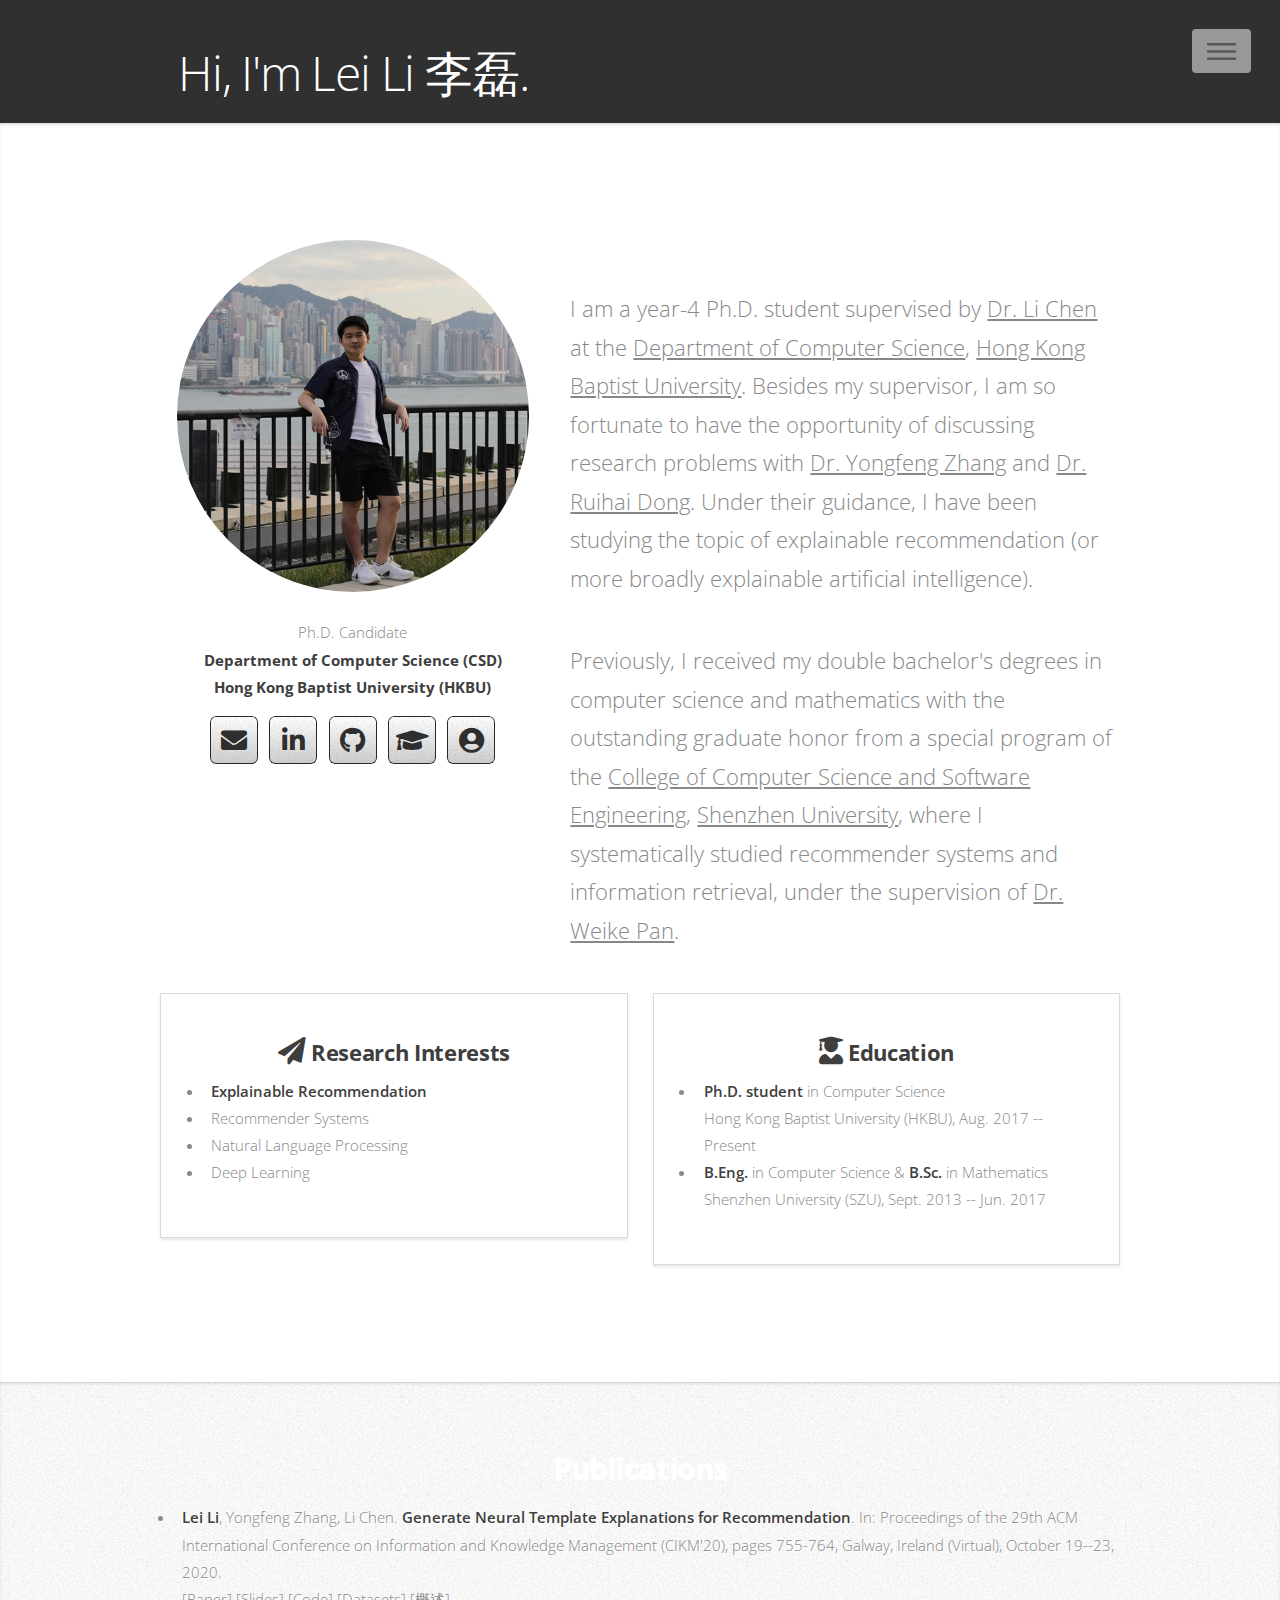
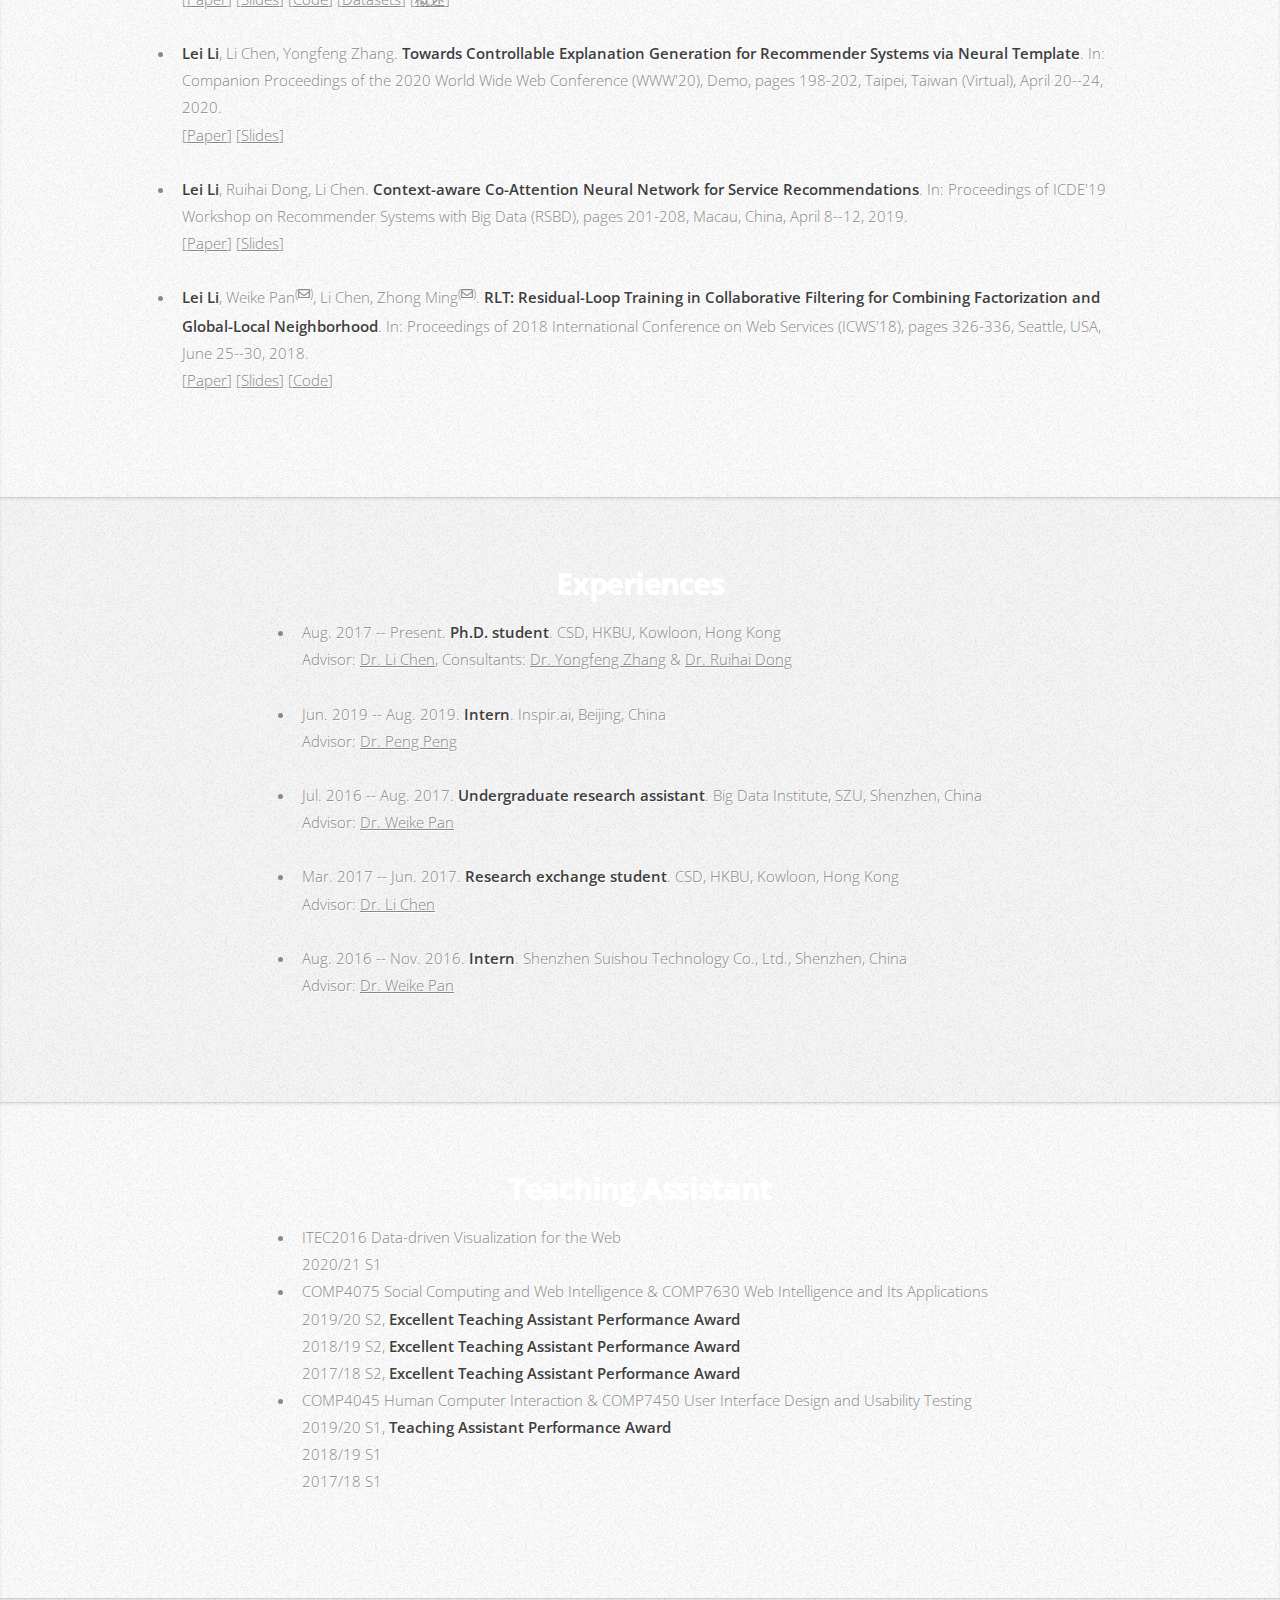
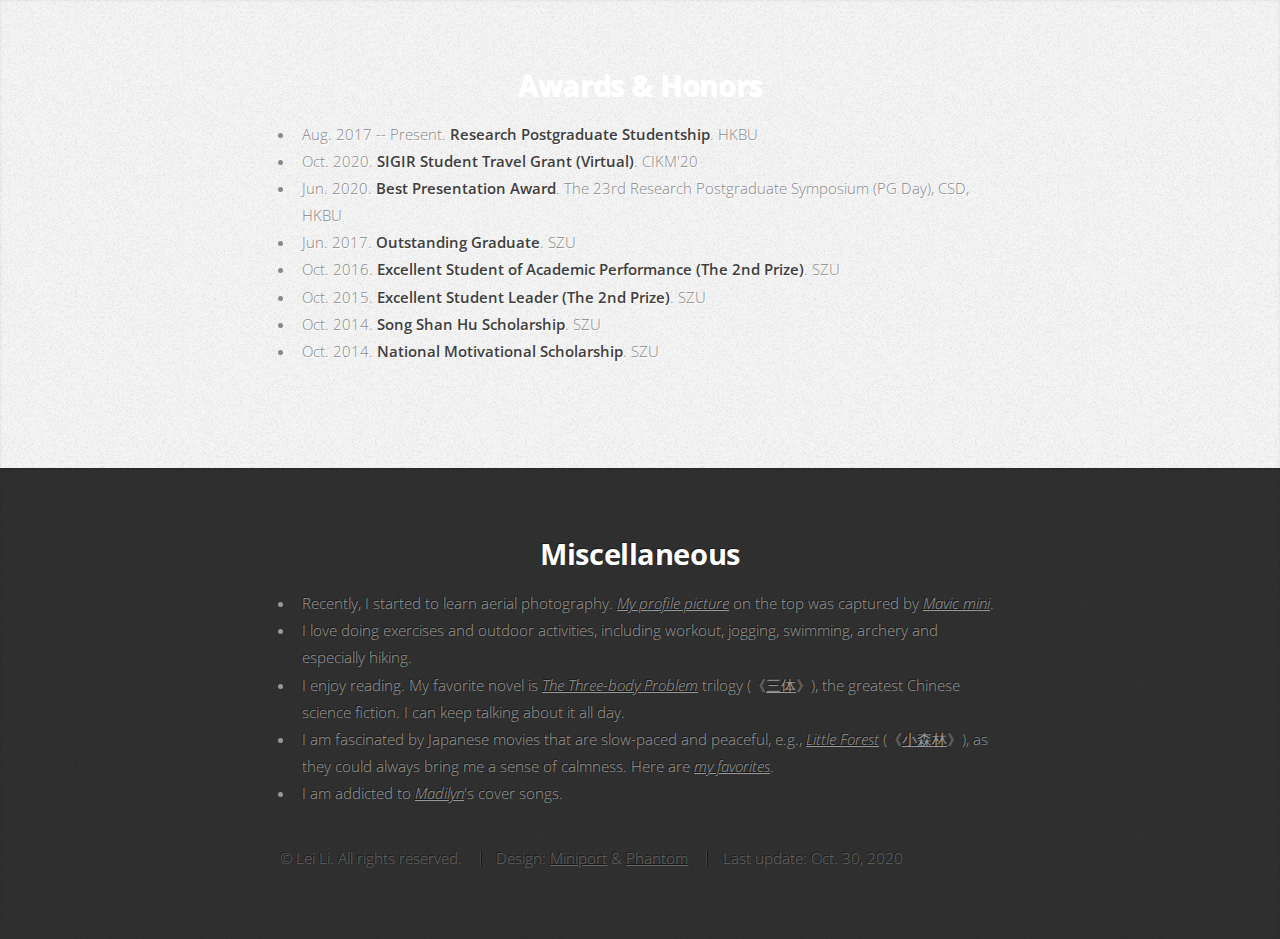
<file: index.html>
<!DOCTYPE HTML>
<html>
	<head>
		<title>Lei Li at HKBU</title>
		<meta charset="utf-8" />
		<meta name="viewport" content="width=device-width, initial-scale=1, user-scalable=no" />
		<link rel="shortcut icon" href="https://www.comp.hkbu.edu.hk/v1/images/favicon.ico">
		<link rel="stylesheet" href="assets/css/main.css" />
	</head>
	<body class="is-preload">

		<!-- Wrapper -->
		<div id="wrapper">
			<!-- Header -->
			<header id="header">
				<div class="inner">
					<h1 style="color:#fff">Hi, I'm Lei Li 李磊.</h1>

					<!-- Nav -->
					<nav>
						<ul>
							<li><a href="#menu">Menu</a></li>
						</ul>
					</nav>
				</div>
			</header>

			<!-- Menu -->
			<nav id="menu">
				<h2 style="color:#fff">Menu</h2>
				<ul>
					<li><a href="#wrapper" style="text-decoration: none;">Biography</a></li>
					<li><a href="#publications" style="text-decoration: none;">Publications</a></li>
					<li><a href="#experiences" style="text-decoration: none;">Experiences</a></li>
					<li><a href="#teaching" style="text-decoration: none;">Teaching Assistant</a></li>
					<li><a href="#awards" style="text-decoration: none;">Awards & Honors</a></li>
					<li><a href="#miscellaneous" style="text-decoration: none;">Miscellaneous</a></li>
				</ul>
			</nav>
		</div>

		<!-- Home -->
		<article id="top" class="wrapper style1">
			<div class="container">
				<div class="row">
					<div class="col-4 col-5-large col-12-medium">
						<center>
							<span class="image fit"><a href="images/photo.jpg" target="_blank" title="Click to view the full image"><img src="images/photo_square.jpg" alt="" /></a></span><br>
							Ph.D. Candidate
					        <h4>
					          	<a href="https://www.comp.hkbu.edu.hk/" target="_blank">Department of Computer Science (CSD)</a><br>
					          	<a href="http://www.hkbu.edu.hk/" target="_blank">Hong Kong Baptist University (HKBU)</a>
					        </h4>
							<ul class="social">
								<center>
									<li><a href="mailto:csleili@comp.hkbu.edu.hk" class="icon solid fa-envelope" title="Email"></a></li>
									<li><a href="https://www.linkedin.com/in/lei-li-504863126/" target="_blank" class="icon brands fa-linkedin-in" title="LinkedIn"></a></li>
									<li><a href="https://github.com/lileipisces" target="_blank" class="icon brands fa-github" title="Github"></a></li>
									<li><a href="https://scholar.google.com/citations?view_op=list_works&hl=en&user=hRDUMnQAAAAJ" target="_blank" class="icon solid fa-graduation-cap" title="Google Scholar"></a></li>
									<li><a href="files/Resume_Lei_Li.pdf" target="_blank" class="icon solid fa-user-circle" title="Curriculum Vitae"></a></li>
								</center>
							</ul>
							<br>
						</center>
					</div>
					<div class="col-8 col-7-large col-12-medium">
						<header>
							<h2>Biography</h2>
						</header>
						<div align="left">
							<p>I am a year-4 Ph.D. student supervised by <a href="http://www.comp.hkbu.edu.hk/~lichen/" target="_blank">Dr. Li Chen</a> at the <a href="https://www.comp.hkbu.edu.hk/" target="_blank">Department of Computer Science</a>, <a href="http://www.hkbu.edu.hk/" target="_blank">Hong Kong Baptist University</a>. Besides my supervisor, I am so fortunate to have the opportunity of discussing research problems with <a href="http://yongfeng.me/" target="_blank">Dr. Yongfeng Zhang</a> and <a href="https://people.ucd.ie/ruihai.dong" target="_blank">Dr. Ruihai Dong</a>. Under their guidance, I have been studying the topic of explainable recommendation (or more broadly explainable artificial intelligence).</p>
							<p>Previously, I received my double bachelor's degrees in computer science and mathematics with the outstanding graduate honor from a special program of the <a href="http://csse.szu.edu.cn/en/index.html" target="_blank">College of Computer Science and Software Engineering</a>, <a href="https://en.szu.edu.cn/" target="_blank">Shenzhen University</a>, where I systematically studied recommender systems and information retrieval, under the supervision of <a href="http://csse.szu.edu.cn/staff/panwk/" target="_blank">Dr. Weike Pan</a>.</p>
						</div>
					</div>
				</div>
				<div class="row aln-center">
					<div class="col-6 col-6-medium col-12-small">
						<section class="box style1">
							<h3 class="icon solid fa-paper-plane"> Research Interests</h3>
								<ul>
									<li><b>Explainable Recommendation</b></li>
									<li>Recommender Systems</li>
									<li>Natural Language Processing</li>
									<li>Deep Learning</li>
								</ul>
						</section>
					</div>
					<div class="col-6 col-6-medium col-12-small">
						<section class="box style1">
							<h3 class="icon solid fa-user-graduate"> Education</h3>
								<ul>
									<li><b>Ph.D. student</b> in Computer Science<br>Hong Kong Baptist University (HKBU), Aug. 2017 -- Present</li>
									<li><b>B.Eng.</b> in Computer Science & <b>B.Sc.</b> in Mathematics<br>Shenzhen University (SZU), Sept. 2013 -- Jun. 2017</li>
								</ul>
						</section>
					</div>
				</div>
			</div>
		</article>

		<!-- Publications -->
		<article id="publications" class="wrapper style2">
			<div class="container">
				<header>
					<h2>Publications</h2>
				</header>
				<ul>
					<li>
						<b>Lei Li</b>, Yongfeng Zhang, Li Chen. <b>Generate Neural Template Explanations for Recommendation</b>. In: Proceedings of the 29th ACM International Conference on Information and Knowledge Management (CIKM'20), pages 755-764, Galway, Ireland (Virtual), October 19--23, 2020.<br>
						[<a href="files/CIKM20-NETE-paper.pdf" target="_blank">Paper</a>]
						[<a href="files/CIKM20-NETE-slides.pdf" target="_blank">Slides</a>]
						[<a href="https://github.com/lileipisces/NETE" target="_blank">Code</a>]
						[<a href="https://drive.google.com/drive/folders/1z90ExLiEc1ZTyPir5qxbXxQOWslsspIH?usp=sharing" target="_blank">Datasets</a>]
						[<a href="https://zhuanlan.zhihu.com/p/165607998" target="_blank">概述</a>]
						<br><br>
					</li>
					<li>
						<b>Lei Li</b>, Li Chen, Yongfeng Zhang. <b>Towards Controllable Explanation Generation for Recommender Systems via Neural Template</b>. In: Companion Proceedings of the 2020 World Wide Web Conference (WWW'20), Demo, pages 198-202, Taipei, Taiwan (Virtual), April 20--24, 2020.<br>
						[<a href="files/WWW20-NETE-paper.pdf" target="_blank">Paper</a>]
						[<a href="files/WWW20-NETE-slides.pdf" target="_blank">Slides</a>]
						<br><br>
					</li>
					<li>
						<b>Lei Li</b>, Ruihai Dong, Li Chen. <b>Context-aware Co-Attention Neural Network for Service Recommendations</b>. In: Proceedings of ICDE'19 Workshop on Recommender Systems with Big Data (RSBD), pages 201-208, Macau, China, April 8--12, 2019.<br>
						[<a href="files/RSBD19-CCANN-paper.pdf" target="_blank">Paper</a>]
						[<a href="files/RSBD19-CCANN-slides.pdf" target="_blank">Slides</a>]
						<br><br>
					</li>
					<li>
						<b>Lei Li</b>, Weike Pan<sup>(<i class="far fa-envelope"></i>)</sup>, Li Chen, Zhong Ming<sup>(<i class="far fa-envelope"></i>)</sup>. <b>RLT: Residual-Loop Training in Collaborative Filtering for Combining Factorization and Global-Local Neighborhood</b>. In: Proceedings of 2018 International Conference on Web Services (ICWS'18), pages 326-336, Seattle, USA, June 25--30, 2018.<br>
						[<a href="files/ICWS18-RLT-paper.pdf" target="_blank">Paper</a>]
						[<a href="files/ICWS18-RLT-slides.pdf" target="_blank">Slides</a>]
						[<a href="https://github.com/lileipisces/LibRT" target="_blank">Code</a>]
					</li>
				</ul>
			</div>
		</article>

		<!-- Experiences -->
		<article id="experiences" class="wrapper style3">
			<div class="container medium">
				<header>
					<h2>Experiences</h2>
				</header>
				<ul>
					<li>
						Aug. 2017 -- Present. <b>Ph.D. student</b>. CSD, HKBU, Kowloon, Hong Kong<br>
						Advisor: <a href="http://www.comp.hkbu.edu.hk/~lichen/" target="_blank">Dr. Li Chen</a>, Consultants: <a href="http://yongfeng.me/" target="_blank">Dr. Yongfeng Zhang</a> & <a href="https://people.ucd.ie/ruihai.dong" target="_blank">Dr. Ruihai Dong</a>
						<br><br>
					</li>
					<li>
						Jun. 2019 -- Aug. 2019. <b>Intern</b>. Inspir.ai, Beijing, China<br>
						Advisor: <a href="https://scholar.google.com/citations?user=F5gSGWYAAAAJ&hl=en" target="_blank">Dr. Peng Peng</a>
						<br><br>
					</li>
					<li>
						Jul. 2016 -- Aug. 2017. <b>Undergraduate research assistant</b>. Big Data Institute, SZU, Shenzhen, China<br>
						Advisor: <a href="http://csse.szu.edu.cn/staff/panwk/" target="_blank">Dr. Weike Pan</a>
						<br><br>
					</li>
					<li>
						Mar. 2017 -- Jun. 2017. <b>Research exchange student</b>. CSD, HKBU, Kowloon, Hong Kong<br>
						Advisor: <a href="http://www.comp.hkbu.edu.hk/~lichen/" target="_blank">Dr. Li Chen</a>
						<br><br>
					</li>
					<li>
						Aug. 2016 -- Nov. 2016. <b>Intern</b>. Shenzhen Suishou Technology Co., Ltd., Shenzhen, China<br>
						Advisor: <a href="http://csse.szu.edu.cn/staff/panwk/" target="_blank">Dr. Weike Pan</a>
					</li>
				</ul>
			</div>
		</article>

		<!-- Teaching -->
		<article id="teaching" class="wrapper style2">
			<div class="container medium">
				<header>
					<h2>Teaching Assistant</h2>
				</header>
				<ul>
					<li>
						ITEC2016 Data-driven Visualization for the Web
						<br>
						2020/21 S1
						<br>
					</li>
					<li>
						COMP4075 Social Computing and Web Intelligence & COMP7630 Web Intelligence and Its Applications
						<br>
						2019/20 S2, <b>Excellent Teaching Assistant Performance Award</b>
						<br>
						2018/19 S2, <b>Excellent Teaching Assistant Performance Award</b>
						<br>
						2017/18 S2, <b>Excellent Teaching Assistant Performance Award</b>
						<br>
					</li>
					<li>
						COMP4045 Human Computer Interaction & COMP7450 User Interface Design and Usability Testing
						<br>
						2019/20 S1, <b>Teaching Assistant Performance Award</b>
						<br>
						2018/19 S1
						<br>
						2017/18 S1
					</li>
				</ul>
			</div>
		</article>

		<!-- Awards -->
		<article id="awards" class="wrapper style3">
			<div class="container medium">
				<header>
					<h2>Awards & Honors</h2>
				</header>
				<ul>
					<li>
						Aug. 2017 -- Present. <b>Research Postgraduate Studentship</b>. HKBU<br>
					</li>
					<li>
						Oct. 2020. <b>SIGIR Student Travel Grant (Virtual)</b>. CIKM'20<br>
					</li>
					<li>
						Jun. 2020. <b>Best Presentation Award</b>. The 23rd Research Postgraduate Symposium (PG Day), CSD, HKBU<br>
					</li>
					<li>
						Jun. 2017. <b>Outstanding Graduate</b>. SZU<br>
					</li>
					<li>
						Oct. 2016. <b>Excellent Student of Academic Performance (The 2nd Prize)</b>. SZU<br>
					</li>
					<li>
						Oct. 2015. <b>Excellent Student Leader (The 2nd Prize)</b>. SZU<br>
					</li>
					<li>
						Oct. 2014. <b>Song Shan Hu Scholarship</b>. SZU<br>
					</li>
					<li>
						Oct. 2014. <b>National Motivational Scholarship</b>. SZU
					</li>
				</ul>
			</div>
		</article>

		<!-- Others -->
		<article id="miscellaneous" class="wrapper style4">
			<div class="container medium">
				<header>
					<h2>Miscellaneous</h2>
				</header>
				<ul>				
					<li>Recently, I started to learn aerial photography. <i><a href="images/photo.jpg" target="_blank">My profile picture</a></i> on the top was captured by <i><a href="https://www.dji.com/mavic-mini" target="_blank">Mavic mini</a></i>.</li>
					<li>I love doing exercises and outdoor activities, including workout, jogging, swimming, archery and especially hiking.</li>
					<li>I enjoy reading. My favorite novel is <i><a href="https://en.wikipedia.org/wiki/The_Three-Body_Problem_(novel)" target="_blank">The Three-body Problem</a></i> trilogy (《<a target="_blank" href="https://book.douban.com/subject/2567698/">三体</a>》), the greatest Chinese science fiction. I can keep talking about it all day.</li>
					<li>I am fascinated by Japanese movies that are slow-paced and peaceful, e.g., <i><a target="_blank" href="https://www.imdb.com/title/tt3474600/">Little Forest</a></i> (《<a target="_blank" href="https://movie.douban.com/subject/25814705/">小森林</a>》), as they could always bring me a sense of calmness. Here are <i><a href="movies.html" target="_blank">my favorites</a></i>.</li>
					<li>I am addicted to <i><a href="https://www.youtube.com/channel/UCZH4EVUqljV-zkZEd0Ot7EQ" target="_blank">Madilyn</a></i>'s cover songs.</li>
				</ul>
				<footer>
					<ul id="copyright">
						<li>© Lei Li. All rights reserved.</li>
						<li>Design: <a href="https://html5up.net/miniport" target="_blank">Miniport</a> & <a href="https://html5up.net/phantom" target="_blank">Phantom</a></li>
						<li>Last update: Oct. 30, 2020</li>
					</ul>
				</footer>
			</div>
		</article>

		<!-- Scripts -->
		<script src="assets/js/jquery.min.js"></script>
		<script src="assets/js/jquery.scrolly.min.js"></script>
		<script src="assets/js/browser.min.js"></script>
		<script src="assets/js/breakpoints.min.js"></script>
		<script src="assets/js/util.js"></script>
		<script src="assets/js/main.js"></script>

	</body>
</html>
</file>
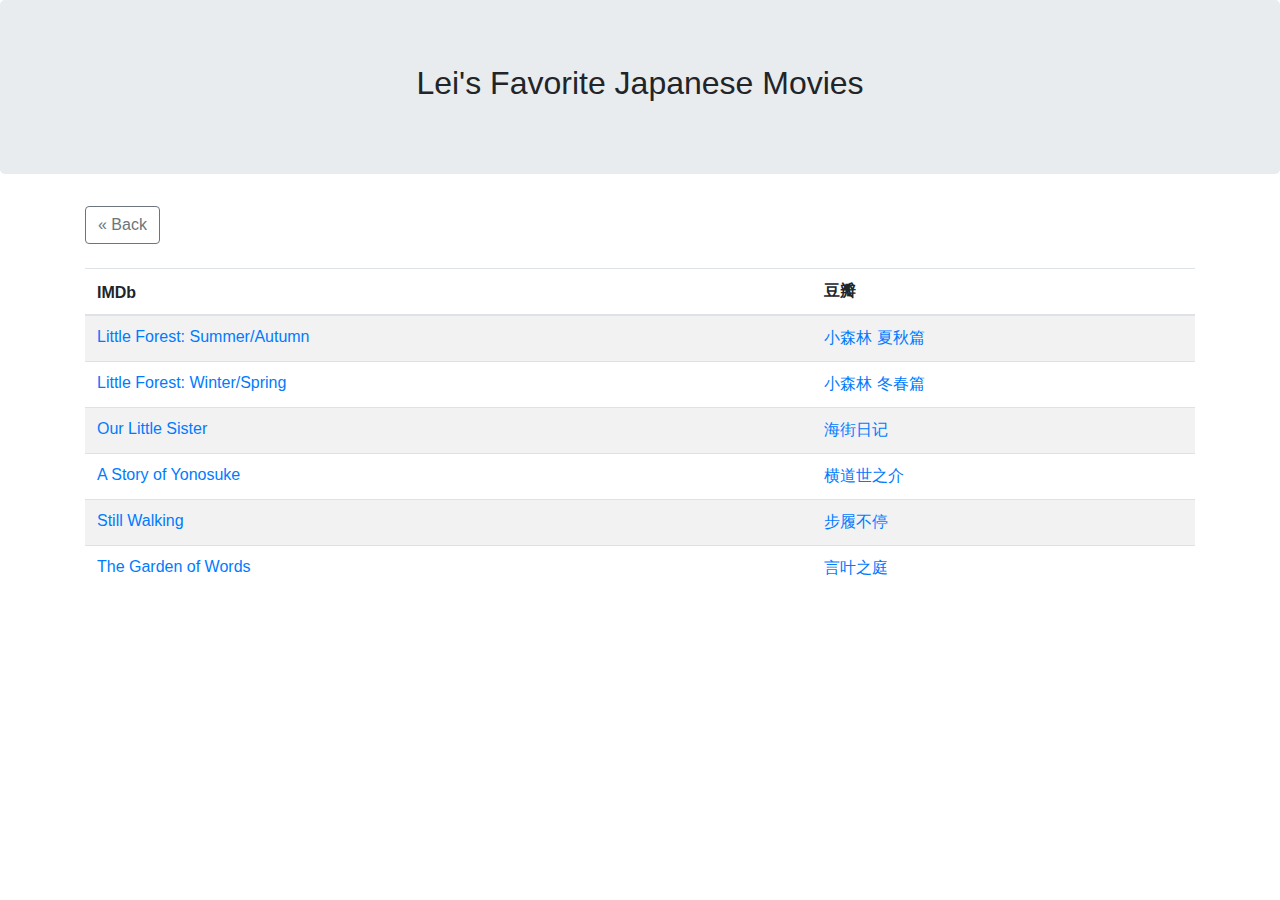
<file: movies.html>
<html>
	<head>
		<title>Movies</title>
		<meta charset="utf-8">
		<meta name="viewport" content="width=device-width, initial-scale=1">
		<link rel="stylesheet" href="https://maxcdn.bootstrapcdn.com/bootstrap/4.3.1/css/bootstrap.min.css">
	</head>
	<body>
		<div class="jumbotron text-center">
			<h2>Lei's Favorite Japanese Movies</h2>
		</div>
		<div class="container">
			<a href="https://lileipisces.github.io" class="btn btn-outline-secondary" role="button">&#171; Back</a>
			<br><br>
			<table class="table table-striped">
				<thead>
					<tr>
						<th>IMDb</th>
						<th>豆瓣</th>
					</tr>
				</thead>
				<tbody>
					<tr>
						<td><a target="_blank" href="https://www.imdb.com/title/tt3474600/">Little Forest: Summer/Autumn</a></td>
						<td><a target="_blank" href="https://movie.douban.com/subject/25814705/">小森林 夏秋篇</a></td>
					</tr>
					<tr>
						<td><a target="_blank" href="https://www.imdb.com/title/tt3474602/">Little Forest: Winter/Spring</a></td>
						<td><a target="_blank" href="https://movie.douban.com/subject/25814707/">小森林 冬春篇</a></td>
					</tr>
					<tr>
						<td><a target="_blank" href="https://www.imdb.com/title/tt3756788/">Our Little Sister</a></td>
						<td><a target="_blank" href="https://movie.douban.com/subject/25895901/">海街日记</a></td>
					</tr>
					<tr>
						<td><a target="_blank" href="https://www.imdb.com/title/tt2151915/">A Story of Yonosuke</a></td>
						<td><a target="_blank" href="https://movie.douban.com/subject/10484041/">横道世之介</a></td>
					</tr>
					<tr>
						<td><a target="_blank" href="https://www.imdb.com/title/tt1087578/">Still Walking</a></td>
						<td><a target="_blank" href="https://movie.douban.com/subject/2222996/">步履不停</a></td>
					</tr>
					<tr>
						<td><a target="_blank" href="https://www.imdb.com/title/tt2591814/">The Garden of Words</a></td>
						<td><a target="_blank" href="https://movie.douban.com/subject/20470074/">言叶之庭</a></td>
					</tr>
				</tbody>
			</table>
		</div>
	</body>
</html>
</file>
<file: assets/css/main.css>
@import url("https://fonts.googleapis.com/css?family=Open+Sans:300,300italic,600,600italic,700");
@import url("fontawesome-all.min.css");
/*
	Miniport by HTML5 UP
	html5up.net | @ajlkn
	Free for personal and commercial use under the CCA 3.0 license (html5up.net/license)
*/

html, body, div, span, applet, object,
iframe, h1, h2, h3, h4, h5, h6, p, blockquote,
pre, a, abbr, acronym, address, big, cite,
code, del, dfn, em, img, ins, kbd, q, s, samp,
small, strike, strong, sub, sup, tt, var, b,
u, i, center, dl, dt, dd, ol, ul, li, fieldset,
form, label, legend, table, caption, tbody,
tfoot, thead, tr, th, td, article, aside,
canvas, details, embed, figure, figcaption,
footer, header, hgroup, menu, nav, output, ruby,
section, summary, time, mark, audio, video {
	margin: 0;
	padding: 0;
	border: 0;
	font-size: 100%;
	font: inherit;
	vertical-align: baseline;}

article, aside, details, figcaption, figure,
footer, header, hgroup, menu, nav, section {
	display: block;}

body {
	line-height: 1;
}

ol, ul {
	list-style: none;
}

blockquote, q {
	quotes: none;
}

	blockquote:before, blockquote:after, q:before, q:after {
		content: '';
		content: none;
	}

table {
	border-collapse: collapse;
	border-spacing: 0;
}

body {
	-webkit-text-size-adjust: none;
}

mark {
	background-color: transparent;
	color: inherit;
}

input::-moz-focus-inner {
	border: 0;
	padding: 0;
}

input, select, textarea {
	-moz-appearance: none;
	-webkit-appearance: none;
	-ms-appearance: none;
	appearance: none;
}

/* Basic */

	html {
		box-sizing: border-box;
	}

	*, *:before, *:after {
		box-sizing: inherit;
	}

	body {
		padding-top: 0em;
	}

		body.is-preload *, body.is-preload *:before, body.is-preload *:after {
			-moz-animation: none !important;
			-webkit-animation: none !important;
			-ms-animation: none !important;
			animation: none !important;
			-moz-transition: none !important;
			-webkit-transition: none !important;
			-ms-transition: none !important;
			transition: none !important;
		}

	body, input, textarea, select {
		font-family: 'Open Sans', sans-serif;
		line-height: 1.85em;
		color: #888;
		font-weight: 300;
		font-size: 13pt;
	}

	a {
		-moz-transition: color .2s ease-in-out;
		-webkit-transition: color .2s ease-in-out;
		-ms-transition: color .2s ease-in-out;
		transition: color .2s ease-in-out;
		color: #43B3E0;
		text-decoration: underline;
	}

		a:hover {
			color: #43bff0 !important;
		}

		a img {
			border: 0;
		}

	b, strong {
		font-weight: 600;
		color: #3e3e3e;
	}

	i, em {
		font-style: italic;
	}

	sub {
		position: relative;
		top: 0.5em;
		font-size: 0.8em;
	}

	sup {
		position: relative;
		top: -0.5em;
		font-size: 0.8em;
	}

	blockquote {
		border-left: solid 0.75em #eee;
		padding: 1em 0 1em 1.5em;
		font-style: italic;
	}

	h1, h2, h3, h4, h5, h6 {
		color: #3e3e3e;
		margin: 0 0 0.75em 0;
	}

	h1 a, h2 a, h3 a, h4 a, h5 a, h6 a {
		text-decoration: none;
		color: inherit;
	}

	h2, h3, h4, h5, h6 {
		font-weight: 700;
	}

	h1 {
		font-size: 3.25em;
		letter-spacing: -0.025em;
		font-weight: 300;
	}

		h1 strong {
			font-weight: 700;
		}

	h2 {
		font-size: 2em;
		letter-spacing: -0.015em;
	}

	h3 {
		font-size: 1.5em;
		letter-spacing: -0.015em;
	}

	em, i {
		font-style: italic;
	}

	br.clear {
		clear: both;
	}

	hr {
		border: 0;
		border-top: solid 1px #444;
		border-top-color: rgba(0, 0, 0, 0.35);
		box-shadow: 0px 1px 0px 0px rgba(255, 255, 255, 0.1);
		height: 1px;
		margin: 3em 0;
	}

	p, ul, ol, dl, table {
		margin-bottom: 2em;
	}

	header {
		margin: 0 0 0em 0;
	}

		header > p {
			font-size: 1.25em;
			margin: 0;
		}

	footer {
		margin: 3em 0 0 0;
	}

		footer > p {
			font-size: 1.25em;
		}

/* Container */

	.container {
		margin: 0 auto;
		max-width: calc(100% - 50px);
		width: 1200px;
	}

		.container.medium {
			width: 900px;
		}

		@media screen and (max-width: 1680px) {

			.container {
				width: 1200px;
			}

				.container.medium {
					width: 900px;
				}

		}

		@media screen and (max-width: 1280px) {

			.container {
				width: 960px;
			}

				.container.medium {
					width: 720px;
				}

		}

		@media screen and (max-width: 980px) {

			.container {
				width: 100%;
			}

				.container.medium {
					width: 75%;
				}

		}

		@media screen and (max-width: 736px) {

			.container {
				width: 100%;
				max-width: calc(100% - 30px);
			}

				.container.medium {
					width: 100%;
				}

		}

/* Row */

	.row {
		display: flex;
		flex-wrap: wrap;
		box-sizing: border-box;
		align-items: stretch;
	}

		.row > * {
			box-sizing: border-box;
		}

		.row.gtr-uniform > * > :last-child {
			margin-bottom: 0;
		}

		.row.aln-left {
			justify-content: flex-start;
		}

		.row.aln-center {
			justify-content: center;
		}

		.row.aln-right {
			justify-content: flex-end;
		}

		.row.aln-top {
			align-items: flex-start;
		}

		.row.aln-middle {
			align-items: center;
		}

		.row.aln-bottom {
			align-items: flex-end;
		}

		.row > .imp {
			order: -1;
		}

		.row > .col-1 {
			width: 8.33333%;
		}

		.row > .off-1 {
			margin-left: 8.33333%;
		}

		.row > .col-2 {
			width: 16.66667%;
		}

		.row > .off-2 {
			margin-left: 16.66667%;
		}

		.row > .col-3 {
			width: 25%;
		}

		.row > .off-3 {
			margin-left: 25%;
		}

		.row > .col-4 {
			width: 33.33333%;
		}

		.row > .off-4 {
			margin-left: 33.33333%;
		}

		.row > .col-5 {
			width: 41.66667%;
		}

		.row > .off-5 {
			margin-left: 41.66667%;
		}

		.row > .col-6 {
			width: 50%;
		}

		.row > .off-6 {
			margin-left: 50%;
		}

		.row > .col-7 {
			width: 58.33333%;
		}

		.row > .off-7 {
			margin-left: 58.33333%;
		}

		.row > .col-8 {
			width: 66.66667%;
		}

		.row > .off-8 {
			margin-left: 66.66667%;
		}

		.row > .col-9 {
			width: 75%;
		}

		.row > .off-9 {
			margin-left: 75%;
		}

		.row > .col-10 {
			width: 83.33333%;
		}

		.row > .off-10 {
			margin-left: 83.33333%;
		}

		.row > .col-11 {
			width: 91.66667%;
		}

		.row > .off-11 {
			margin-left: 91.66667%;
		}

		.row > .col-12 {
			width: 100%;
		}

		.row > .off-12 {
			margin-left: 100%;
		}

		.row.gtr-0 {
			margin-top: 0px;
			margin-left: 0px;
		}

			.row.gtr-0 > * {
				padding: 0px 0 0 0px;
			}

			.row.gtr-0.gtr-uniform {
				margin-top: 0px;
			}

				.row.gtr-0.gtr-uniform > * {
					padding-top: 0px;
				}

		.row.gtr-25 {
			margin-top: -6.25px;
			margin-left: -6.25px;
		}

			.row.gtr-25 > * {
				padding: 6.25px 0 0 6.25px;
			}

			.row.gtr-25.gtr-uniform {
				margin-top: -6.25px;
			}

				.row.gtr-25.gtr-uniform > * {
					padding-top: 6.25px;
				}

		.row.gtr-50 {
			margin-top: -12.5px;
			margin-left: -12.5px;
		}

			.row.gtr-50 > * {
				padding: 12.5px 0 0 12.5px;
			}

			.row.gtr-50.gtr-uniform {
				margin-top: -12.5px;
			}

				.row.gtr-50.gtr-uniform > * {
					padding-top: 12.5px;
				}

		.row {
			margin-top: -25px;
			margin-left: -25px;
		}

			.row > * {
				padding: 25px 0 0 25px;
			}

			.row.gtr-uniform {
				margin-top: -25px;
			}

				.row.gtr-uniform > * {
					padding-top: 25px;
				}

		.row.gtr-150 {
			margin-top: -37.5px;
			margin-left: -37.5px;
		}

			.row.gtr-150 > * {
				padding: 37.5px 0 0 37.5px;
			}

			.row.gtr-150.gtr-uniform {
				margin-top: -37.5px;
			}

				.row.gtr-150.gtr-uniform > * {
					padding-top: 37.5px;
				}

		.row.gtr-200 {
			margin-top: -50px;
			margin-left: -50px;
		}

			.row.gtr-200 > * {
				padding: 50px 0 0 50px;
			}

			.row.gtr-200.gtr-uniform {
				margin-top: -50px;
			}

				.row.gtr-200.gtr-uniform > * {
					padding-top: 50px;
				}

		@media screen and (max-width: 1680px) {

			.row {
				display: flex;
				flex-wrap: wrap;
				box-sizing: border-box;
				align-items: stretch;
			}

				.row > * {
					box-sizing: border-box;
				}

				.row.gtr-uniform > * > :last-child {
					margin-bottom: 0;
				}

				.row.aln-left {
					justify-content: flex-start;
				}

				.row.aln-center {
					justify-content: center;
				}

				.row.aln-right {
					justify-content: flex-end;
				}

				.row.aln-top {
					align-items: flex-start;
				}

				.row.aln-middle {
					align-items: center;
				}

				.row.aln-bottom {
					align-items: flex-end;
				}

				.row > .imp-xlarge {
					order: -1;
				}

				.row > .col-1-xlarge {
					width: 8.33333%;
				}

				.row > .off-1-xlarge {
					margin-left: 8.33333%;
				}

				.row > .col-2-xlarge {
					width: 16.66667%;
				}

				.row > .off-2-xlarge {
					margin-left: 16.66667%;
				}

				.row > .col-3-xlarge {
					width: 25%;
				}

				.row > .off-3-xlarge {
					margin-left: 25%;
				}

				.row > .col-4-xlarge {
					width: 33.33333%;
				}

				.row > .off-4-xlarge {
					margin-left: 33.33333%;
				}

				.row > .col-5-xlarge {
					width: 41.66667%;
				}

				.row > .off-5-xlarge {
					margin-left: 41.66667%;
				}

				.row > .col-6-xlarge {
					width: 50%;
				}

				.row > .off-6-xlarge {
					margin-left: 50%;
				}

				.row > .col-7-xlarge {
					width: 58.33333%;
				}

				.row > .off-7-xlarge {
					margin-left: 58.33333%;
				}

				.row > .col-8-xlarge {
					width: 66.66667%;
				}

				.row > .off-8-xlarge {
					margin-left: 66.66667%;
				}

				.row > .col-9-xlarge {
					width: 75%;
				}

				.row > .off-9-xlarge {
					margin-left: 75%;
				}

				.row > .col-10-xlarge {
					width: 83.33333%;
				}

				.row > .off-10-xlarge {
					margin-left: 83.33333%;
				}

				.row > .col-11-xlarge {
					width: 91.66667%;
				}

				.row > .off-11-xlarge {
					margin-left: 91.66667%;
				}

				.row > .col-12-xlarge {
					width: 100%;
				}

				.row > .off-12-xlarge {
					margin-left: 100%;
				}

				.row.gtr-0 {
					margin-top: 0px;
					margin-left: 0px;
				}

					.row.gtr-0 > * {
						padding: 0px 0 0 0px;
					}

					.row.gtr-0.gtr-uniform {
						margin-top: 0px;
					}

						.row.gtr-0.gtr-uniform > * {
							padding-top: 0px;
						}

				.row.gtr-25 {
					margin-top: -6.25px;
					margin-left: -6.25px;
				}

					.row.gtr-25 > * {
						padding: 6.25px 0 0 6.25px;
					}

					.row.gtr-25.gtr-uniform {
						margin-top: -6.25px;
					}

						.row.gtr-25.gtr-uniform > * {
							padding-top: 6.25px;
						}

				.row.gtr-50 {
					margin-top: -12.5px;
					margin-left: -12.5px;
				}

					.row.gtr-50 > * {
						padding: 12.5px 0 0 12.5px;
					}

					.row.gtr-50.gtr-uniform {
						margin-top: -12.5px;
					}

						.row.gtr-50.gtr-uniform > * {
							padding-top: 12.5px;
						}

				.row {
					margin-top: -25px;
					margin-left: -25px;
				}

					.row > * {
						padding: 25px 0 0 25px;
					}

					.row.gtr-uniform {
						margin-top: -25px;
					}

						.row.gtr-uniform > * {
							padding-top: 25px;
						}

				.row.gtr-150 {
					margin-top: -37.5px;
					margin-left: -37.5px;
				}

					.row.gtr-150 > * {
						padding: 37.5px 0 0 37.5px;
					}

					.row.gtr-150.gtr-uniform {
						margin-top: -37.5px;
					}

						.row.gtr-150.gtr-uniform > * {
							padding-top: 37.5px;
						}

				.row.gtr-200 {
					margin-top: -50px;
					margin-left: -50px;
				}

					.row.gtr-200 > * {
						padding: 50px 0 0 50px;
					}

					.row.gtr-200.gtr-uniform {
						margin-top: -50px;
					}

						.row.gtr-200.gtr-uniform > * {
							padding-top: 50px;
						}

		}

		@media screen and (max-width: 1280px) {

			.row {
				display: flex;
				flex-wrap: wrap;
				box-sizing: border-box;
				align-items: stretch;
			}

				.row > * {
					box-sizing: border-box;
				}

				.row.gtr-uniform > * > :last-child {
					margin-bottom: 0;
				}

				.row.aln-left {
					justify-content: flex-start;
				}

				.row.aln-center {
					justify-content: center;
				}

				.row.aln-right {
					justify-content: flex-end;
				}

				.row.aln-top {
					align-items: flex-start;
				}

				.row.aln-middle {
					align-items: center;
				}

				.row.aln-bottom {
					align-items: flex-end;
				}

				.row > .imp-large {
					order: -1;
				}

				.row > .col-1-large {
					width: 8.33333%;
				}

				.row > .off-1-large {
					margin-left: 8.33333%;
				}

				.row > .col-2-large {
					width: 16.66667%;
				}

				.row > .off-2-large {
					margin-left: 16.66667%;
				}

				.row > .col-3-large {
					width: 25%;
				}

				.row > .off-3-large {
					margin-left: 25%;
				}

				.row > .col-4-large {
					width: 33.33333%;
				}

				.row > .off-4-large {
					margin-left: 33.33333%;
				}

				.row > .col-5-large {
					width: 41.66667%;
				}

				.row > .off-5-large {
					margin-left: 41.66667%;
				}

				.row > .col-6-large {
					width: 50%;
				}

				.row > .off-6-large {
					margin-left: 50%;
				}

				.row > .col-7-large {
					width: 58.33333%;
				}

				.row > .off-7-large {
					margin-left: 58.33333%;
				}

				.row > .col-8-large {
					width: 66.66667%;
				}

				.row > .off-8-large {
					margin-left: 66.66667%;
				}

				.row > .col-9-large {
					width: 75%;
				}

				.row > .off-9-large {
					margin-left: 75%;
				}

				.row > .col-10-large {
					width: 83.33333%;
				}

				.row > .off-10-large {
					margin-left: 83.33333%;
				}

				.row > .col-11-large {
					width: 91.66667%;
				}

				.row > .off-11-large {
					margin-left: 91.66667%;
				}

				.row > .col-12-large {
					width: 100%;
				}

				.row > .off-12-large {
					margin-left: 100%;
				}

				.row.gtr-0 {
					margin-top: 0px;
					margin-left: 0px;
				}

					.row.gtr-0 > * {
						padding: 0px 0 0 0px;
					}

					.row.gtr-0.gtr-uniform {
						margin-top: 0px;
					}

						.row.gtr-0.gtr-uniform > * {
							padding-top: 0px;
						}

				.row.gtr-25 {
					margin-top: -6.25px;
					margin-left: -6.25px;
				}

					.row.gtr-25 > * {
						padding: 6.25px 0 0 6.25px;
					}

					.row.gtr-25.gtr-uniform {
						margin-top: -6.25px;
					}

						.row.gtr-25.gtr-uniform > * {
							padding-top: 6.25px;
						}

				.row.gtr-50 {
					margin-top: -12.5px;
					margin-left: -12.5px;
				}

					.row.gtr-50 > * {
						padding: 12.5px 0 0 12.5px;
					}

					.row.gtr-50.gtr-uniform {
						margin-top: -12.5px;
					}

						.row.gtr-50.gtr-uniform > * {
							padding-top: 12.5px;
						}

				.row {
					margin-top: -25px;
					margin-left: -25px;
				}

					.row > * {
						padding: 25px 0 0 25px;
					}

					.row.gtr-uniform {
						margin-top: -25px;
					}

						.row.gtr-uniform > * {
							padding-top: 25px;
						}

				.row.gtr-150 {
					margin-top: -37.5px;
					margin-left: -37.5px;
				}

					.row.gtr-150 > * {
						padding: 37.5px 0 0 37.5px;
					}

					.row.gtr-150.gtr-uniform {
						margin-top: -37.5px;
					}

						.row.gtr-150.gtr-uniform > * {
							padding-top: 37.5px;
						}

				.row.gtr-200 {
					margin-top: -50px;
					margin-left: -50px;
				}

					.row.gtr-200 > * {
						padding: 50px 0 0 50px;
					}

					.row.gtr-200.gtr-uniform {
						margin-top: -50px;
					}

						.row.gtr-200.gtr-uniform > * {
							padding-top: 50px;
						}

		}

		@media screen and (max-width: 980px) {

			.row {
				display: flex;
				flex-wrap: wrap;
				box-sizing: border-box;
				align-items: stretch;
			}

				.row > * {
					box-sizing: border-box;
				}

				.row.gtr-uniform > * > :last-child {
					margin-bottom: 0;
				}

				.row.aln-left {
					justify-content: flex-start;
				}

				.row.aln-center {
					justify-content: center;
				}

				.row.aln-right {
					justify-content: flex-end;
				}

				.row.aln-top {
					align-items: flex-start;
				}

				.row.aln-middle {
					align-items: center;
				}

				.row.aln-bottom {
					align-items: flex-end;
				}

				.row > .imp-medium {
					order: -1;
				}

				.row > .col-1-medium {
					width: 8.33333%;
				}

				.row > .off-1-medium {
					margin-left: 8.33333%;
				}

				.row > .col-2-medium {
					width: 16.66667%;
				}

				.row > .off-2-medium {
					margin-left: 16.66667%;
				}

				.row > .col-3-medium {
					width: 25%;
				}

				.row > .off-3-medium {
					margin-left: 25%;
				}

				.row > .col-4-medium {
					width: 33.33333%;
				}

				.row > .off-4-medium {
					margin-left: 33.33333%;
				}

				.row > .col-5-medium {
					width: 41.66667%;
				}

				.row > .off-5-medium {
					margin-left: 41.66667%;
				}

				.row > .col-6-medium {
					width: 50%;
				}

				.row > .off-6-medium {
					margin-left: 50%;
				}

				.row > .col-7-medium {
					width: 58.33333%;
				}

				.row > .off-7-medium {
					margin-left: 58.33333%;
				}

				.row > .col-8-medium {
					width: 66.66667%;
				}

				.row > .off-8-medium {
					margin-left: 66.66667%;
				}

				.row > .col-9-medium {
					width: 75%;
				}

				.row > .off-9-medium {
					margin-left: 75%;
				}

				.row > .col-10-medium {
					width: 83.33333%;
				}

				.row > .off-10-medium {
					margin-left: 83.33333%;
				}

				.row > .col-11-medium {
					width: 91.66667%;
				}

				.row > .off-11-medium {
					margin-left: 91.66667%;
				}

				.row > .col-12-medium {
					width: 100%;
				}

				.row > .off-12-medium {
					margin-left: 100%;
				}

				.row.gtr-0 {
					margin-top: 0px;
					margin-left: 0px;
				}

					.row.gtr-0 > * {
						padding: 0px 0 0 0px;
					}

					.row.gtr-0.gtr-uniform {
						margin-top: 0px;
					}

						.row.gtr-0.gtr-uniform > * {
							padding-top: 0px;
						}

				.row.gtr-25 {
					margin-top: -6.25px;
					margin-left: -6.25px;
				}

					.row.gtr-25 > * {
						padding: 6.25px 0 0 6.25px;
					}

					.row.gtr-25.gtr-uniform {
						margin-top: -6.25px;
					}

						.row.gtr-25.gtr-uniform > * {
							padding-top: 6.25px;
						}

				.row.gtr-50 {
					margin-top: -12.5px;
					margin-left: -12.5px;
				}

					.row.gtr-50 > * {
						padding: 12.5px 0 0 12.5px;
					}

					.row.gtr-50.gtr-uniform {
						margin-top: -12.5px;
					}

						.row.gtr-50.gtr-uniform > * {
							padding-top: 12.5px;
						}

				.row {
					margin-top: -25px;
					margin-left: -25px;
				}

					.row > * {
						padding: 25px 0 0 25px;
					}

					.row.gtr-uniform {
						margin-top: -25px;
					}

						.row.gtr-uniform > * {
							padding-top: 25px;
						}

				.row.gtr-150 {
					margin-top: -37.5px;
					margin-left: -37.5px;
				}

					.row.gtr-150 > * {
						padding: 37.5px 0 0 37.5px;
					}

					.row.gtr-150.gtr-uniform {
						margin-top: -37.5px;
					}

						.row.gtr-150.gtr-uniform > * {
							padding-top: 37.5px;
						}

				.row.gtr-200 {
					margin-top: -50px;
					margin-left: -50px;
				}

					.row.gtr-200 > * {
						padding: 50px 0 0 50px;
					}

					.row.gtr-200.gtr-uniform {
						margin-top: -50px;
					}

						.row.gtr-200.gtr-uniform > * {
							padding-top: 50px;
						}

		}

		@media screen and (max-width: 736px) {

			.row {
				display: flex;
				flex-wrap: wrap;
				box-sizing: border-box;
				align-items: stretch;
			}

				.row > * {
					box-sizing: border-box;
				}

				.row.gtr-uniform > * > :last-child {
					margin-bottom: 0;
				}

				.row.aln-left {
					justify-content: flex-start;
				}

				.row.aln-center {
					justify-content: center;
				}

				.row.aln-right {
					justify-content: flex-end;
				}

				.row.aln-top {
					align-items: flex-start;
				}

				.row.aln-middle {
					align-items: center;
				}

				.row.aln-bottom {
					align-items: flex-end;
				}

				.row > .imp-small {
					order: -1;
				}

				.row > .col-1-small {
					width: 8.33333%;
				}

				.row > .off-1-small {
					margin-left: 8.33333%;
				}

				.row > .col-2-small {
					width: 16.66667%;
				}

				.row > .off-2-small {
					margin-left: 16.66667%;
				}

				.row > .col-3-small {
					width: 25%;
				}

				.row > .off-3-small {
					margin-left: 25%;
				}

				.row > .col-4-small {
					width: 33.33333%;
				}

				.row > .off-4-small {
					margin-left: 33.33333%;
				}

				.row > .col-5-small {
					width: 41.66667%;
				}

				.row > .off-5-small {
					margin-left: 41.66667%;
				}

				.row > .col-6-small {
					width: 50%;
				}

				.row > .off-6-small {
					margin-left: 50%;
				}

				.row > .col-7-small {
					width: 58.33333%;
				}

				.row > .off-7-small {
					margin-left: 58.33333%;
				}

				.row > .col-8-small {
					width: 66.66667%;
				}

				.row > .off-8-small {
					margin-left: 66.66667%;
				}

				.row > .col-9-small {
					width: 75%;
				}

				.row > .off-9-small {
					margin-left: 75%;
				}

				.row > .col-10-small {
					width: 83.33333%;
				}

				.row > .off-10-small {
					margin-left: 83.33333%;
				}

				.row > .col-11-small {
					width: 91.66667%;
				}

				.row > .off-11-small {
					margin-left: 91.66667%;
				}

				.row > .col-12-small {
					width: 100%;
				}

				.row > .off-12-small {
					margin-left: 100%;
				}

				.row.gtr-0 {
					margin-top: 0px;
					margin-left: 0px;
				}

					.row.gtr-0 > * {
						padding: 0px 0 0 0px;
					}

					.row.gtr-0.gtr-uniform {
						margin-top: 0px;
					}

						.row.gtr-0.gtr-uniform > * {
							padding-top: 0px;
						}

				.row.gtr-25 {
					margin-top: -3.75px;
					margin-left: -3.75px;
				}

					.row.gtr-25 > * {
						padding: 3.75px 0 0 3.75px;
					}

					.row.gtr-25.gtr-uniform {
						margin-top: -3.75px;
					}

						.row.gtr-25.gtr-uniform > * {
							padding-top: 3.75px;
						}

				.row.gtr-50 {
					margin-top: -7.5px;
					margin-left: -7.5px;
				}

					.row.gtr-50 > * {
						padding: 7.5px 0 0 7.5px;
					}

					.row.gtr-50.gtr-uniform {
						margin-top: -7.5px;
					}

						.row.gtr-50.gtr-uniform > * {
							padding-top: 7.5px;
						}

				.row {
					margin-top: -15px;
					margin-left: -15px;
				}

					.row > * {
						padding: 15px 0 0 15px;
					}

					.row.gtr-uniform {
						margin-top: -15px;
					}

						.row.gtr-uniform > * {
							padding-top: 15px;
						}

				.row.gtr-150 {
					margin-top: -22.5px;
					margin-left: -22.5px;
				}

					.row.gtr-150 > * {
						padding: 22.5px 0 0 22.5px;
					}

					.row.gtr-150.gtr-uniform {
						margin-top: -22.5px;
					}

						.row.gtr-150.gtr-uniform > * {
							padding-top: 22.5px;
						}

				.row.gtr-200 {
					margin-top: -30px;
					margin-left: -30px;
				}

					.row.gtr-200 > * {
						padding: 30px 0 0 30px;
					}

					.row.gtr-200.gtr-uniform {
						margin-top: -30px;
					}

						.row.gtr-200.gtr-uniform > * {
							padding-top: 30px;
						}

		}

/* Form */

	form label {
		color: #3e3e3e;
		font-weight: 700;
		display: block;
		margin: 0 0 0.5em 0;
	}

	form input[type=text],
	form input[type=email],
	form input[type=password],
	form select,
	form textarea {
		-moz-transition: background .2s ease-in-out, box-shadow .2s ease-in-out;
		-webkit-transition: background .2s ease-in-out, box-shadow .2s ease-in-out;
		-ms-transition: background .2s ease-in-out, box-shadow .2s ease-in-out;
		transition: background .2s ease-in-out, box-shadow .2s ease-in-out;
		-webkit-appearance: none;
		display: block;
		border: 0;
		padding: 0.75em;
		font-size: 1em;
		border-radius: 8px;
		border: solid 1px #ddd;
		background: #fff;
		color: #bbb;
		box-shadow: inset 0px 2px 3px 1px rgba(0, 0, 0, 0.05), 0px 1px 0px 0px rgba(255, 255, 255, 0.025);
		width: 100%;
	}

		form input[type=text]:focus,
		form input[type=email]:focus,
		form input[type=password]:focus,
		form select:focus,
		form textarea:focus {
			background: #fafafa;
			box-shadow: inset 0px 2px 5px 0px rgba(0, 0, 0, 0.05), 0px 1px 0px 0px rgba(255, 255, 255, 0.025), inset 0px 0px 2px 1px #43bff0;
		}

	form textarea {
		height: 15em;
	}

	form .actions:last-child {
		margin-bottom: 0;
	}

	form ::-webkit-input-placeholder {
		color: #555 !important;
	}

	form :-moz-placeholder {
		color: #555 !important;
	}

	form ::-moz-placeholder {
		color: #555 !important;
	}

	form :-ms-input-placeholder {
		color: #555 !important;
	}

	form ::-moz-focus-inner {
		border: 0;
	}

/* Tables */

	table {
		width: 100%;
	}

		table.default {
			width: 100%;
		}

			table.default tr {
				border-top: solid 1px #eee;
			}

				table.default tr:first-child {
					border-top: 0;
				}

			table.default td {
				padding: 0.5em 1em 0.5em 1em;
			}

			table.default th {
				text-align: left;
				padding: 0.5em 1em 0.5em 1em;
				font-weight: 600;
				margin: 0 0 1em 0;
			}

			table.default thead {
				background: #4f4f4f;
				color: #fff;
			}

/* Section/Article */

	section, article {
		margin-bottom: 3em;
	}

	section > :last-child,
	article > :last-child,
	section:last-child,
	article:last-child {
		margin-bottom: 0;
	}

/* Image */

	.image {
		display: inline-block;
		position: relative;
	}

		.image img {
			display: block;
			width: 100%;
		}

		.image.fit {
			display: block;
			width: 100%;
		}

		.image.featured {
			display: block;
			width: 100%;
			margin: 0 0 2em 0;
		}

		.image.left {
			float: left;
			margin: 0 2em 2em 0;
		}

		.image.centered {
			display: block;
			margin: 0 0 2em 0;
		}

			.image.centered img {
				margin: 0 auto;
				width: auto;
			}

/* Button */

	input[type="button"],
	input[type="submit"],
	input[type="reset"],
	button,
	.button {
		background-image: url("images/bg.png"), -moz-linear-gradient(top, rgba(0, 0, 0, 0), rgba(0, 0, 0, 0.2));
		background-image: url("images/bg.png"), -webkit-linear-gradient(top, rgba(0, 0, 0, 0), rgba(0, 0, 0, 0.2));
		background-image: url("images/bg.png"), -ms-linear-gradient(top, rgba(0, 0, 0, 0), rgba(0, 0, 0, 0.2));
		background-image: url("images/bg.png"), linear-gradient(top, rgba(0, 0, 0, 0), rgba(0, 0, 0, 0.2));
		-moz-transition: background-color .2s ease-in-out;
		-webkit-transition: background-color .2s ease-in-out;
		-ms-transition: background-color .2s ease-in-out;
		transition: background-color .2s ease-in-out;
		-webkit-appearance: none;
		position: relative;
		display: inline-block;
		color: #fff !important;
		text-decoration: none;
		font-weight: 700;
		border: 0;
		outline: 0;
		cursor: pointer;
		border-radius: 8px;
		text-shadow: -1px -1px 0.5px rgba(0, 0, 0, 0.5);
		overflow: hidden;
		box-shadow: inset 0px 0px 0px 1px rgba(0, 0, 0, 0.5), inset 0px 2px 1px 0px rgba(255, 255, 255, 0.75);
		background-color: #43B3E0;
		padding: 1em 2.35em 1em 2.35em;
		font-size: 1.1em;
		max-width: 24em;
	}

		input[type="button"]:hover,
		input[type="submit"]:hover,
		input[type="reset"]:hover,
		button:hover,
		.button:hover {
			background-color: #43bff0;
			color: #fff !important;
		}

		input[type="button"]:active,
		input[type="submit"]:active,
		input[type="reset"]:active,
		button:active,
		.button:active {
			background-color: #3BA8D3;
			top: 1px;
		}

		input[type="button"].large,
		input[type="submit"].large,
		input[type="reset"].large,
		button.large,
		.button.large {
			font-size: 1.5em;
			letter-spacing: -0.025em;
		}

		input[type="button"].alt,
		input[type="submit"].alt,
		input[type="reset"].alt,
		button.alt,
		.button.alt {
			background-color: #444;
			box-shadow: inset 0px 0px 0px 1px #242424, inset 0px 2px 1px 0px rgba(255, 255, 255, 0.2);
		}

			input[type="button"].alt:hover,
			input[type="submit"].alt:hover,
			input[type="reset"].alt:hover,
			button.alt:hover,
			.button.alt:hover {
				background-color: #4f4f4f;
				color: #fff !important;
			}

			input[type="button"].alt:active,
			input[type="submit"].alt:active,
			input[type="reset"].alt:active,
			button.alt:active,
			.button.alt:active {
				background-color: #3f3f3f;
			}

/* List */

	ul {
  		text-align: left;
		list-style: disc;
		padding-left: 1em;
	}

		ul li {
			padding-left: 0.5em;
		}

	ol {
		list-style: decimal;
		padding-left: 1.25em;
	}

		ol li {
			padding-left: 0.25em;
		}

/* Social */

	ul.social {
		cursor: default;
		margin: 0;
		list-style: none;
		padding-left: 0;
	}

		ul.social li {
			position: relative;
			display: inline-block;
			margin: 0.25em;
			top: 0;
			padding-left: 0;
		}

			ul.social li a {
				-moz-transition: top .2s ease-in-out;
				-webkit-transition: top .2s ease-in-out;
				-ms-transition: top .2s ease-in-out;
				transition: top .2s ease-in-out;
				display: block;
				width: 48px;
				height: 48px;
				border-radius: 6px;
				top: 0;
				position: relative;
			}

				ul.social li a:before {
					background-image: url("images/bg.png"), -moz-linear-gradient(top, rgba(0, 0, 0, 0), rgba(0, 0, 0, 0.2));
					background-image: url("images/bg.png"), -webkit-linear-gradient(top, rgba(0, 0, 0, 0), rgba(0, 0, 0, 0.2));
					background-image: url("images/bg.png"), -ms-linear-gradient(top, rgba(0, 0, 0, 0), rgba(0, 0, 0, 0.2));
					background-image: url("images/bg.png"), linear-gradient(top, rgba(0, 0, 0, 0), rgba(0, 0, 0, 0.2));
					-moz-transition: background-color .2s ease-in-out;
					-webkit-transition: background-color .2s ease-in-out;
					-ms-transition: background-color .2s ease-in-out;
					transition: background-color .2s ease-in-out;
					background-color: #FFF;
					border-radius: 6px;
					box-shadow: inset 0px 0px 0px 1px #282828, inset 0px 2px 1px 0px rgba(255, 255, 255, 0.1);
					color: #2E2E2E !important;
					display: block;
					font-size: 26px;
					height: 48px;
					line-height: 48px;
					text-align: center;
					outline: 0;
					overflow: hidden;
					text-shadow: 1px 1px 0px rgba(255, 255, 255, 0.1);
					width: 48px;
				}

				ul.social li a.fa-twitter {
					background-color: #2DAAE4;
				}

				ul.social li a.fa-facebook-f {
					background-color: #3C5A98;
				}

				ul.social li a.fa-dribbble {
					background-color: #C4376B;
				}

				ul.social li a.fa-linkedin-in {
				}

				ul.social li a.fa-tumblr {
					background-color: #51718A;
				}

				ul.social li a.fa-google-plus {
					background-color: #DA2713;
				}

				ul.social li a.fa-github {
				}

				ul.social li a.fa-rss {
					background-color: #F2600B;
				}

				ul.social li a.fa-instagram {
				}

				ul.social li a.fa-foursquare {
					background-color: #39A3D4;
				}

				ul.social li a.fa-skype {
					background-color: #10BEF1;
				}

				ul.social li a.fa-soundcloud {
					background-color: #FE5419;
				}

				ul.social li a.fa-youtube {
				}

				ul.social li a.fa-blogger {
					background-color: #FF6501;
				}

				ul.social li a.fa-flickr {
					background-color: #0062DB;
				}

				ul.social li a.fa-vimeo {
					background-color: #4C8AB0;
				}

				ul.social li a.fa-envelope {
				}

				ul.social li a.fa-google {
				}

				ul.social li a.fa-address-card {
				}

				ul.social li a:hover {
					top: -5px;
				}

					ul.social li a:hover:before {
						background-color: transparent;
					}

/* Actions */

	ul.actions {
		list-style: none;
		padding-left: 0;
	}

		ul.actions li {
			display: inline-block;
			margin: 0 0 0 1em;
			padding-left: 0;
		}

			ul.actions li:first-child {
				margin-left: 0;
			}

/* Box */

	.box {
		background: #fff;
		box-shadow: inset 0px 0px 0px 1px rgba(0, 0, 0, 0.15), 0px 2px 3px 0px rgba(0, 0, 0, 0.1);
		text-align: center;
		padding: 2em;
	}

		.box.style1 {
			padding: 3em 2em 3.5em 2em;
		}

			.box.style1 h3 {
				margin-bottom: 0.5em;
			}

		.box.style2 h3 {
			margin-bottom: 0.25em;
		}

		.box.style2 .image {
			position: relative;
			left: 2em;
			top: 2em;
			margin: -4em 0 4em -4em;
			width: auto;
		}

/* Icons */

	.icon {
		text-decoration: none;
		text-decoration: none;
	}

		.icon:before {
			-moz-osx-font-smoothing: grayscale;
			-webkit-font-smoothing: antialiased;
			display: inline-block;
			font-style: normal;
			font-variant: normal;
			text-rendering: auto;
			line-height: 1;
			text-transform: none !important;
			font-family: 'Font Awesome 5 Free';
			font-weight: 400;
		}

		.icon:before {
			font-size: 1.25em;
		}

		.icon > .label {
			display: none;
		}

		.icon.solid:before {
			font-weight: 900;
		}

		.icon.brands:before {
			font-family: 'Font Awesome 5 Brands';
		}

		.icon.featured {
			color: #EA8A95;
			display: block;
			margin: 0 0 1.5em 0;
			cursor: default;
		}

			.icon.featured:before {
				font-size: 6em;
			}

/* Wrappers */

	.wrapper {
		background-image: url("images/bg.png");
		box-shadow: inset 0px 1px 0px 0px rgba(0, 0, 0, 0.05), inset 0px 2px 3px 0px rgba(0, 0, 0, 0.1);
		padding: 8em 0 8em 0;
		text-align: center;
	}

	.wrapper a {
		color: inherit;
	}

		.wrapper.style1 {
			background-image: none;
			background-color: #fff;
		}

		.wrapper.style2 {
			background-color: #fafafa;
			text-shadow: 1px 1px 0px #fff;
		}

		.wrapper.style3 {
			background-color: #f4f4f4;
			text-shadow: 1px 1px 0px #fff;
		}

		.wrapper.style4 {
			background-color: #303030;
			color: #999;
			text-shadow: -1px -1px 0px #181818;
		}

			.wrapper.style4 h1, .wrapper.style4 h2, .wrapper.style4 h3, .wrapper.style4 h4, .wrapper.style4 h5, .wrapper.style4 h6 {
				color: #fff;
			}

			.wrapper.style4 form input[type=text],
			.wrapper.style4 form input[type=password],
			.wrapper.style4 form select,
			.wrapper.style4 form textarea {
				border: none;
				background: #282828;
			}

				.wrapper.style4 form input[type=text]:focus,
				.wrapper.style4 form input[type=password]:focus,
				.wrapper.style4 form select:focus,
				.wrapper.style4 form textarea:focus {
					background: #252525;
				}

/* Articles */

	body > article {
		margin-bottom: 0;
	}

	#top {
		padding: 10em 0 10em 0;
		text-align: left;
	}

		#top .image {
			border-radius: 100%;
			width: 20em;
			height: 20em;
			margin: 0;
		}

			#top .image img {
				border-radius: 100%;
			}

		#top h1 {
			margin-top: 0.35em;
		}

		#top p {
			font-size: 1.5em;
			line-height: 1.75em;
		}

			#top p a {
				color: inherit;
			}

	#contact footer {
		font-size: 0.9em;
	}

/* Copyright */

	#copyright {
		color: #666;
		font-size: 1em;
		line-height: 1em;
		list-style: none;
		padding-left: 0;
		margin-bottom: 0;
	}

		#copyright li {
			display: inline-block;
			border-left: solid 1px rgba(0, 0, 0, 0.5);
			box-shadow: -1px 0px 0px 0px rgba(255, 255, 255, 0.1);
			padding: 0 0 0 1em;
			margin: 0 0 0 1em;
		}

			#copyright li:first-child {
				border: 0;
				box-shadow: none;
				padding-left: 0;
				margin-left: 0;
			}

		#copyright a {
			-moz-transition: color .2s ease-in-out;
			-webkit-transition: color .2s ease-in-out;
			-ms-transition: color .2s ease-in-out;
			transition: color .2s ease-in-out;
			color: inherit;
		}

			#copyright a:hover {
				color: #777;
			}

/* Large */

	@media screen and (max-width: 1280px) {

		/* Basic */

			body {
				font-size: 11pt;
			}

			input, textarea, select {
				font-size: 11pt;
			}

			header {
				margin: 0 0 0em 0;
			}

		/* Wrappers */

			.wrapper {
				padding: 5em 0 5em 0;
				text-align: center;
			}

			.wrapper a {
				color: inherit;
			}

				.wrapper.style4 .row-special {
					margin: 2em 0 0 0;
					padding: 2em 0 2em 0;
				}

		/* Articles */

			#top {
				padding: 8em 0;
			}

				#top .image {
					width: 24em;
					height: 24em;
					margin: 0;
				}

	}

/* Medium */

	@media screen and (max-width: 980px) {

		/* Articles */

			#top {
				text-align: center;
				padding: 5em 0;
			}

				#top .image {
					margin: 0 auto 2em auto;
				}

			.wrapper a {
				color: inherit;
			}

	}

/* Small */

	@media screen and (max-width: 736px) {

		/* Basic */

			body {
				padding-top: 0px;
			}

			body, input, textarea, select {
				line-height: 1.75em;
				font-size: 10pt;
				letter-spacing: 0;
			}

			h1, h2, h3, h4, h5, h6 {
				font-size: 1.25em;
				margin: 0 0 0.4em 0;
			}

			h1 {
				font-size: 2.25em;
				line-height: 1.25em;
			}

			header {
				margin: 0 0 0em 0;
			}

				header > p {
					font-size: 1.25em;
				}

			footer {
				margin: 2.5em 0 0 0;
			}

				footer > p {
					font-size: 1.25em;
				}

			hr {
				margin: 1.5em 0 2em 0;
			}

		/* Section/Article */

			section, article {
				clear: both;
			}

		/* Button */

			input[type="button"],
			input[type="submit"],
			input[type="reset"],
			button,
			.button {
				text-align: center;
				font-size: 1.2em;
				width: 100%;
				padding: 1em 0 1em 0;
			}

				input[type="button"].large,
				input[type="submit"].large,
				input[type="reset"].large,
				button.large,
				.button.large {
					font-size: 1.2em;
					letter-spacing: 0;
				}

		/* Social */

			ul.social {
				padding: 1em 0.5em 0 0.5em;
			}

				ul.social li {
					margin: 0.5em 0.5em 0.5em 0.5em;
				}

					ul.social li a {
						top: 0 !important;
					}

						ul.social li a:before {
							background-color: transparent !important;
						}

		/* Actions */

			ul.actions {
				margin: 0;
			}

				ul.actions li {
					display: block;
					margin: 15px 0 0 0;
				}

					ul.actions li:first-child {
						margin-top: 0;
					}

		/* Box */

			.box {
				padding: 30px 20px 30px 20px;
				margin: 0 0 20px 0 !important;
			}

				.box h3 {
					margin-bottom: 0.25em;
				}

				.box .image.centered {
					margin-bottom: 1em;
				}

				.box .image.featured {
					position: relative;
					left: 20px;
					top: 20px;
					margin: -50px 0 50px -40px;
					width: auto;
				}

				.box.style1 {
					max-width: 32em;
					margin-left: auto !important;
					margin-right: auto !important;
				}

				.box.style2 {
					max-width: 32em;
					margin-left: auto !important;
					margin-right: auto !important;
				}

		/* Wrappers */

			.wrapper {
				padding: 3em 0;
				text-align: center;
			}

			.wrapper a {
				color: inherit;
			}

		/* Articles */

			#top {
				padding: 3em 0;
			}

				#top .image {
					width: 15em;
					height: 15em;
					margin-bottom: 0;
				}

				#top p {
					font-size: 1em;
				}

			#contact footer {
				margin: 0;
			}

		/* Copyright */

			#copyright {
				font-size: 1em;
				margin: 0;
			}

				#copyright li {
					display: block;
					margin: 1em 0 0 0;
					padding: 0;
					box-shadow: none;
					border-left: 0;
				}

					#copyright li:first-child {
						margin-top: 0;
					}

	}

/* Header */

	#header {
		padding: 4em 0 0.1em 0 ;
		background-color: #303030;
	}

		#header .logo {
			display: block;
			border-bottom: 0;
			color: inherit;
			font-weight: 900;
			letter-spacing: 0.35em;
			margin: 0 0 2.5em 0;
			text-decoration: none;
			text-transform: uppercase;
			display: inline-block;
		}

			#header .logo > * {
				display: inline-block;
				vertical-align: middle;
			}

			#header .logo .symbol {
				margin-right: 0.65em;
			}

				#header .logo .symbol img {
					display: block;
					width: 2em;
					height: 2em;
				}

		#header nav {
			position: fixed;
			right: 2em;
			top: 2em;
			z-index: 10000;
		}

			#header nav ul {
				display: -moz-flex;
				display: -webkit-flex;
				display: -ms-flex;
				display: flex;
				-moz-align-items: center;
				-webkit-align-items: center;
				-ms-align-items: center;
				align-items: center;
				list-style: none;
				margin: 0;
				padding: 0;
			}

				#header nav ul li {
					display: block;
					padding: 0;
				}

					#header nav ul li a {
						display: block;
						position: relative;
						height: 3em;
						line-height: 3em;
						padding: 0 1.5em;
						background-color: rgba(255, 255, 255, 0.5);
						border-radius: 4px;
						border: 0;
						font-size: 0.8em;
						font-weight: 900;
						letter-spacing: 0.35em;
						text-transform: uppercase;
					}

					#header nav ul li a[href="#menu"] {
						-webkit-tap-highlight-color: transparent;
						width: 4em;
						text-indent: 4em;
						font-size: 1em;
						overflow: hidden;
						padding: 0;
						white-space: nowrap;
					}

						#header nav ul li a[href="#menu"]:before, #header nav ul li a[href="#menu"]:after {
							-moz-transition: opacity 0.2s ease;
							-webkit-transition: opacity 0.2s ease;
							-ms-transition: opacity 0.2s ease;
							transition: opacity 0.2s ease;
							content: '';
							display: block;
							position: absolute;
							top: 0;
							left: 0;
							width: 100%;
							height: 100%;
							background-position: center;
							background-repeat: no-repeat;
							background-size: 2em 2em;
						}

						#header nav ul li a[href="#menu"]:before {
							background-image: url("data:image/svg+xml;charset=utf8,%3Csvg xmlns='http://www.w3.org/2000/svg' width='100' height='100' viewBox='0 0 100 100' preserveAspectRatio='none'%3E%3Cstyle%3Eline %7B stroke-width: 8px%3B stroke: %23f2849e%3B %7D%3C/style%3E%3Cline x1='0' y1='25' x2='100' y2='25' /%3E%3Cline x1='0' y1='50' x2='100' y2='50' /%3E%3Cline x1='0' y1='75' x2='100' y2='75' /%3E%3C/svg%3E");
							opacity: 0;
						}

						#header nav ul li a[href="#menu"]:after {
							background-image: url("data:image/svg+xml;charset=utf8,%3Csvg xmlns='http://www.w3.org/2000/svg' width='100' height='100' viewBox='0 0 100 100' preserveAspectRatio='none'%3E%3Cstyle%3Eline %7B stroke-width: 8px%3B stroke: %23585858%3B %7D%3C/style%3E%3Cline x1='0' y1='25' x2='100' y2='25' /%3E%3Cline x1='0' y1='50' x2='100' y2='50' /%3E%3Cline x1='0' y1='75' x2='100' y2='75' /%3E%3C/svg%3E");
							opacity: 1;
						}

						#header nav ul li a[href="#menu"]:hover:before {
							opacity: 1;
						}

						#header nav ul li a[href="#menu"]:hover:after {
							opacity: 0;
						}

		@media screen and (max-width: 736px) {

			#header {
				padding: 4em 0 0.1em 0 ;
			}

				#header nav {
					right: 0.5em;
					top: 0.5em;
				}

					#header nav ul li a[href="#menu"]:before, #header nav ul li a[href="#menu"]:after {
						background-size: 1.5em 1.5em;
					}

		}

/* Menu */

	#wrapper {
		-moz-transition: opacity 0.45s ease;
		-webkit-transition: opacity 0.45s ease;
		-ms-transition: opacity 0.45s ease;
		transition: opacity 0.45s ease;
		opacity: 1;
	}

	#menu {
		-moz-transform: translateX(22em);
		-webkit-transform: translateX(22em);
		-ms-transform: translateX(22em);
		transform: translateX(22em);
		-moz-transition: -moz-transform 0.45s ease, visibility 0.45s;
		-webkit-transition: -webkit-transform 0.45s ease, visibility 0.45s;
		-ms-transition: -ms-transform 0.45s ease, visibility 0.45s;
		transition: transform 0.45s ease, visibility 0.45s;
		position: fixed;
		top: 0;
		right: 0;
		width: 22em;
		max-width: 80%;
		height: 100%;
		-webkit-overflow-scrolling: touch;
		background: #585858;
		color: #ffffff;
		cursor: default;
		visibility: hidden;
		z-index: 10002;
	}

		#menu > .inner {
			-moz-transition: opacity 0.45s ease;
			-webkit-transition: opacity 0.45s ease;
			-ms-transition: opacity 0.45s ease;
			transition: opacity 0.45s ease;
			-webkit-overflow-scrolling: touch;
			position: absolute;
			top: 0;
			left: 0;
			width: 100%;
			height: 100%;
			padding: 2.75em;
			opacity: 0;
			overflow-y: auto;
		}

			#menu > .inner > ul {
				list-style: none;
				margin: 1em 0 1em 0;
				padding: 0;
			}

				#menu > .inner > ul > li {
					padding: 0;
					border-top: solid 1px rgba(255, 255, 255, 0.15);
				}

					#menu > .inner > ul > li a {
						display: block;
						padding: 1em 0;
						line-height: 1.5;
						border: 0;
						color: inherit;
						text-decoration: none;
					}

					#menu > .inner > ul > li:first-child {
						border-top: 0;
						margin-top: -1em;
					}

		#menu > .close {
			-moz-transition: opacity 0.45s ease, -moz-transform 0.45s ease;
			-webkit-transition: opacity 0.45s ease, -webkit-transform 0.45s ease;
			-ms-transition: opacity 0.45s ease, -ms-transform 0.45s ease;
			transition: opacity 0.45s ease, transform 0.45s ease;
			-moz-transform: scale(0.25) rotate(180deg);
			-webkit-transform: scale(0.25) rotate(180deg);
			-ms-transform: scale(0.25) rotate(180deg);
			transform: scale(0.25) rotate(180deg);
			-webkit-tap-highlight-color: transparent;
			display: block;
			position: absolute;
			top: 2em;
			left: -6em;
			width: 6em;
			text-indent: 6em;
			height: 3em;
			border: 0;
			font-size: 1em;
			opacity: 0;
			overflow: hidden;
			padding: 0;
			white-space: nowrap;
		}

			#menu > .close:before, #menu > .close:after {
				-moz-transition: opacity 0.2s ease;
				-webkit-transition: opacity 0.2s ease;
				-ms-transition: opacity 0.2s ease;
				transition: opacity 0.2s ease;
				content: '';
				display: block;
				position: absolute;
				top: 0;
				left: 0;
				width: 100%;
				height: 100%;
				background-position: center;
				background-repeat: no-repeat;
				background-size: 2em 2em;
			}

			#menu > .close:before {
				background-image: url("data:image/svg+xml;charset=utf8,%3Csvg xmlns='http://www.w3.org/2000/svg' width='100' height='100' viewBox='0 0 100 100' preserveAspectRatio='none'%3E%3Cstyle%3Eline %7B stroke-width: 8px%3B stroke: %23f2849e%3B %7D%3C/style%3E%3Cline x1='15' y1='15' x2='85' y2='85' /%3E%3Cline x1='85' y1='15' x2='15' y2='85' /%3E%3C/svg%3E");
				opacity: 0;
			}

			#menu > .close:after {
				background-image: url("data:image/svg+xml;charset=utf8,%3Csvg xmlns='http://www.w3.org/2000/svg' width='100' height='100' viewBox='0 0 100 100' preserveAspectRatio='none'%3E%3Cstyle%3Eline %7B stroke-width: 8px%3B stroke: %23585858%3B %7D%3C/style%3E%3Cline x1='15' y1='15' x2='85' y2='85' /%3E%3Cline x1='85' y1='15' x2='15' y2='85' /%3E%3C/svg%3E");
				opacity: 1;
			}

			#menu > .close:hover:before {
				opacity: 1;
			}

			#menu > .close:hover:after {
				opacity: 0;
			}

		@media screen and (max-width: 736px) {

			#menu {
				-moz-transform: translateX(16.5em);
				-webkit-transform: translateX(16.5em);
				-ms-transform: translateX(16.5em);
				transform: translateX(16.5em);
				width: 16.5em;
			}

				#menu > .inner {
					padding: 2.75em 1.5em;
				}

				#menu > .close {
					top: 0.5em;
					left: -4.25em;
					width: 4.25em;
					text-indent: 4.25em;
				}

					#menu > .close:before, #menu > .close:after {
						background-size: 1.5em 1.5em;
					}

		}

	body.is-menu-visible #wrapper {
		pointer-events: none;
		cursor: default;
		opacity: 0.25;
	}

	body.is-menu-visible #menu {
		-moz-transform: translateX(0);
		-webkit-transform: translateX(0);
		-ms-transform: translateX(0);
		transform: translateX(0);
		visibility: visible;
	}

		body.is-menu-visible #menu > * {
			opacity: 1;
		}

		body.is-menu-visible #menu .close {
			-moz-transform: scale(1.0) rotate(0deg);
			-webkit-transform: scale(1.0) rotate(0deg);
			-ms-transform: scale(1.0) rotate(0deg);
			transform: scale(1.0) rotate(0deg);
			opacity: 1;
		}

/* Wrapper */

	#wrapper > * > .inner {
		width: 100%;
		max-width: 68em;
		margin: 0 auto;
		padding: 0 2.5em;
	}

	#wrapper h1, h2 {
		color: #fff;
	}

		@media screen and (max-width: 736px) {

			#wrapper > * > .inner {
				padding: 0 1.25em;
			}

			#wrapper h1, h2 {
				color: #fff;
			}

		}
</file>
